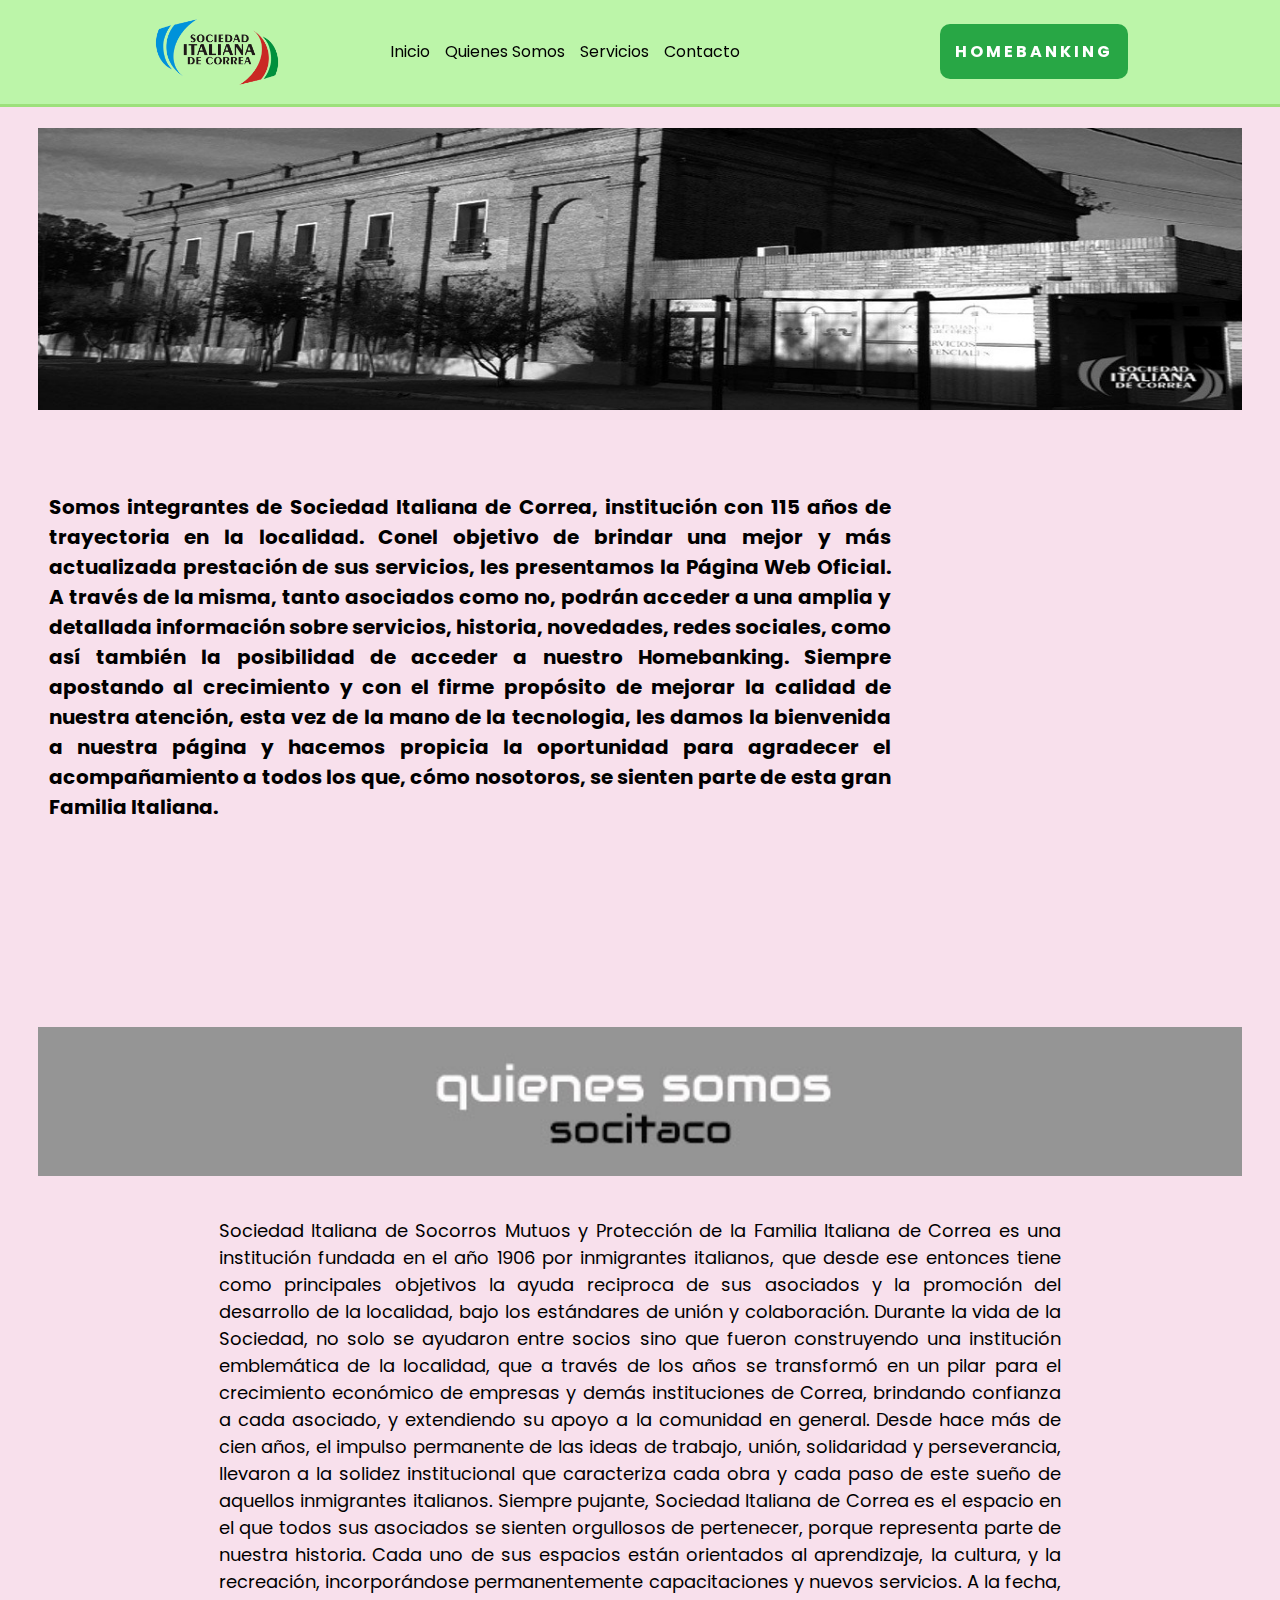
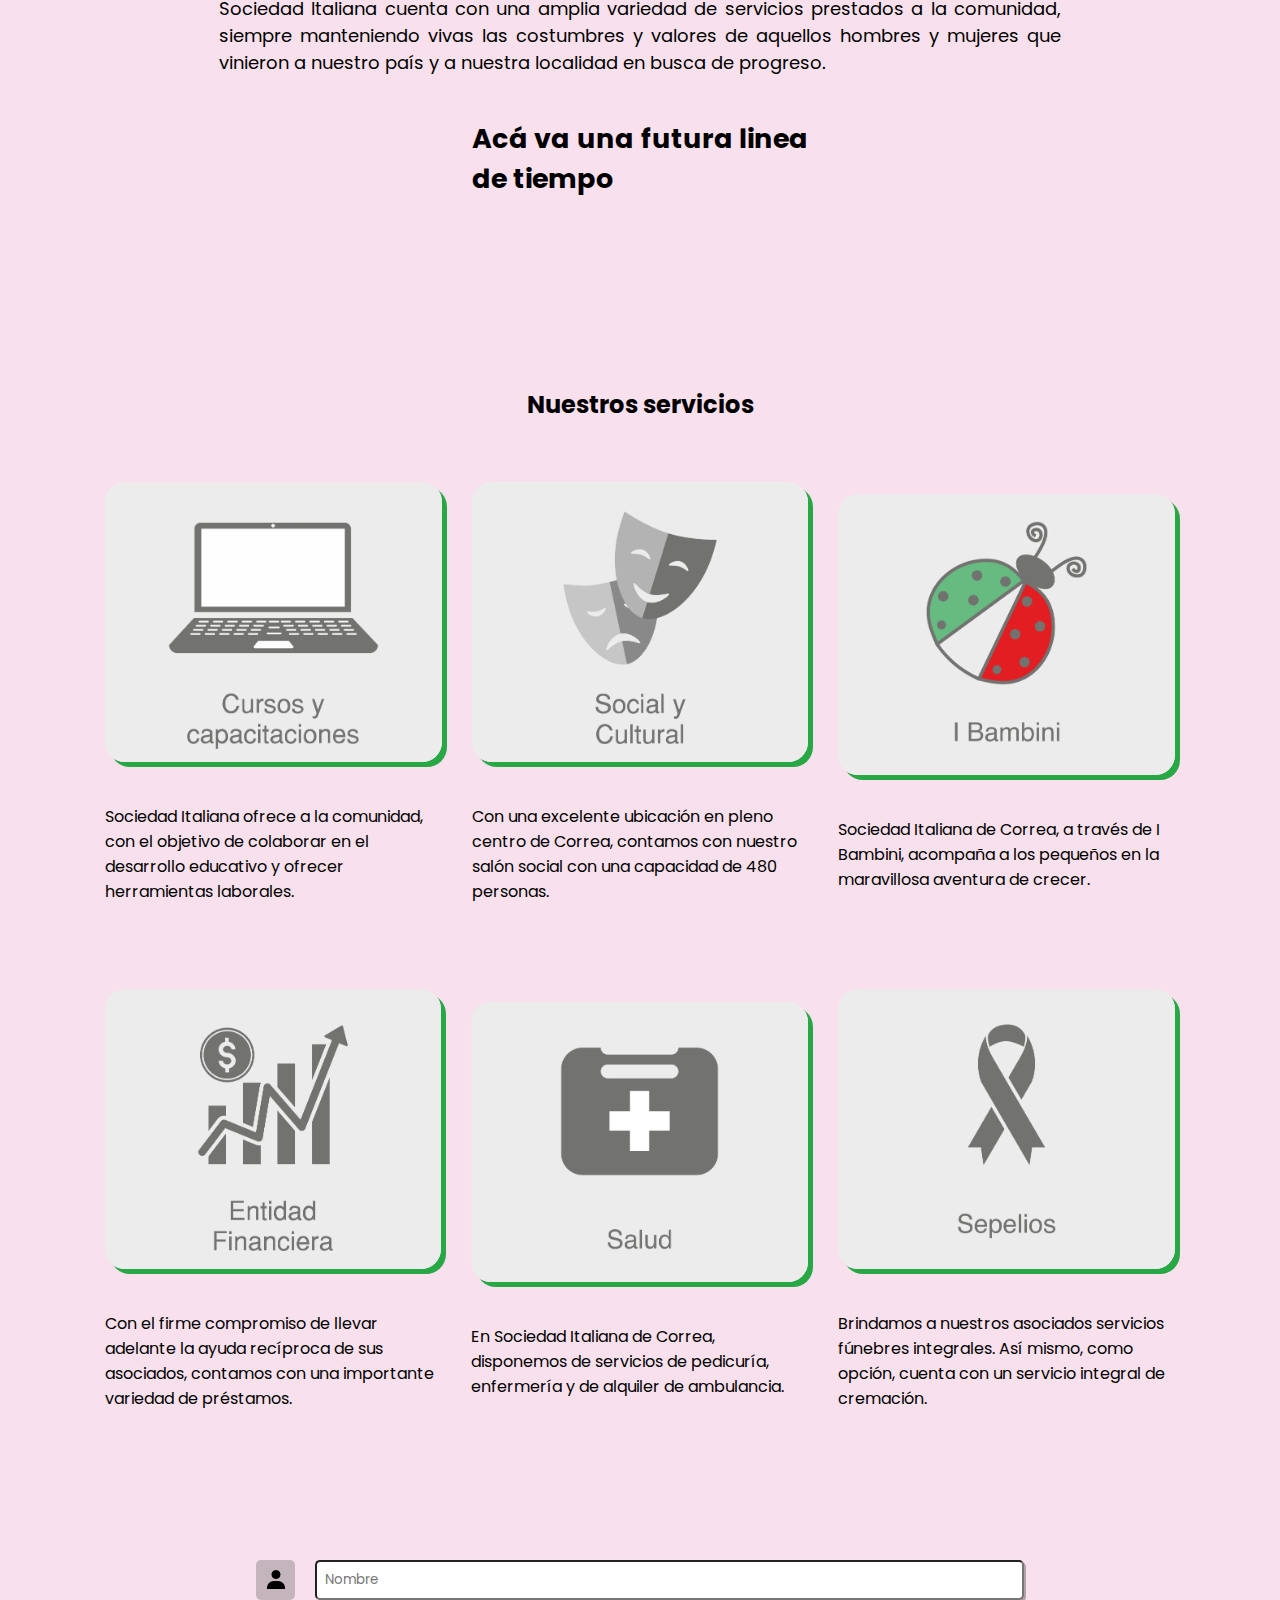
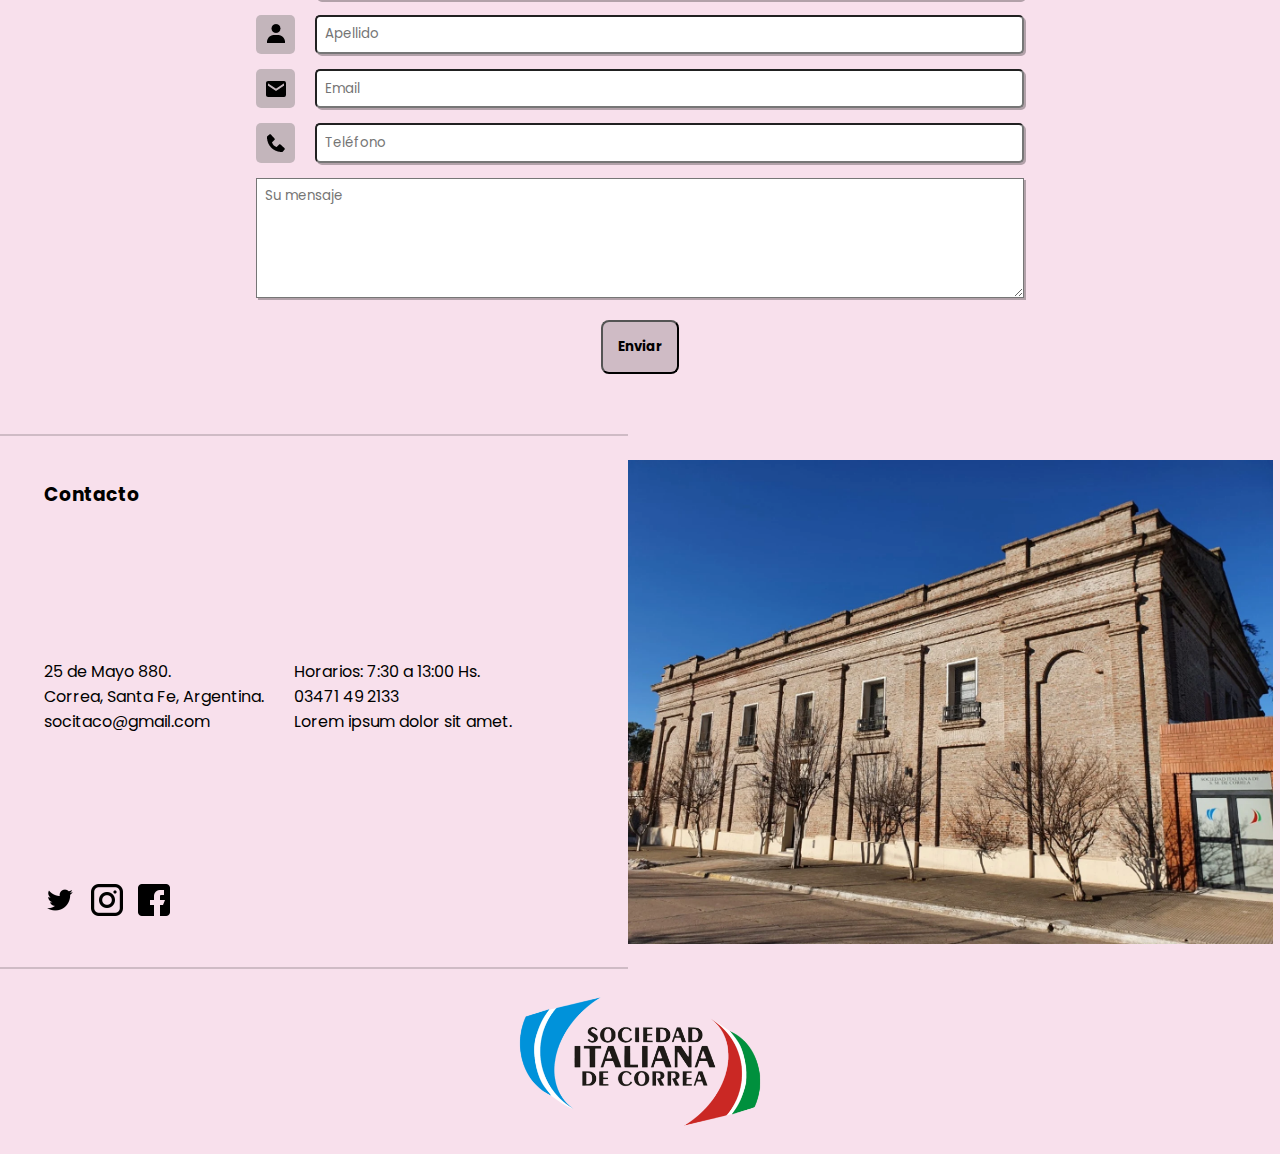
<file: index.html>
<!DOCTYPE html>
<html lang="en">
  <head>
    <meta charset="UTF-8" />
    <meta http-equiv="X-UA-Compatible" content="IE=edge" />
    <meta name="viewport" content="width=device-width, initial-scale=1.0" />
    <link rel="icon" href="assets/logo/logo.png" type="logo" />
    <link rel="stylesheet" type="text/css" href="css/style.css" />
    <link rel="stylesheet" type="text/css" href="css/medias.css" />
    <title>Sociedad Italiana de Correa</title>
  </head>
  <body id="main">
    <!-- Start Navbar -->
    <header>
      <img class="logo visible" src="assets/logo/lc1.png" alt="Logo_Socitaco" />
      <img class="logo hidden" src="assets/logo/logo.png" alt="Logo_Socitaco" />

      <nav>
        <label for="menu-toggle" class="toggle">
          <img src="assets/icons/hamburguer.png" alt="hamburguer" />
        </label>
        <input type="checkbox" id="menu-toggle" />
        <ul class="nav-list">
          <li class="nav-link"><a href="#home">Inicio</a></li>
          <li class="nav-link"><a href="#company">Quienes Somos</a></li>
          <li class="nav-link"><a href="#services">Servicios</a></li>
          <li class="nav-link"><a href="#contact">Contacto</a></li>
        </ul>
        <button class="button">HOMEBANKING</button>
      </nav>
    </header>
    <main>
      <div id="home"></div>
      <section class="home">
        <div class="banner-img">
          <img src="assets/img/qsomos/1.jpg" alt="" />
        </div>
        <article class="text">
          <p>
            Somos integrantes de Sociedad Italiana de Correa, institución con
            115 años de trayectoria en la localidad. Conel objetivo de brindar
            una mejor y más actualizada prestación de sus servicios, les
            presentamos la Página Web Oficial. A través de la misma, tanto
            asociados como no, podrán acceder a una amplia y detallada
            información sobre servicios, historia, novedades, redes sociales,
            como así también la posibilidad de acceder a nuestro Homebanking.
            Siempre apostando al crecimiento y con el firme propósito de mejorar
            la calidad de nuestra atención, esta vez de la mano de la
            tecnologia, les damos la bienvenida a nuestra página y hacemos
            propicia la oportunidad para agradecer el acompañamiento a todos los
            que, cómo nosotoros, se sienten parte de esta gran Familia Italiana.
          </p>
        </article>
        <article>
          <iframe
            title="Noticias"
            src="https://www.facebook.com/plugins/page.php?href=https%3A%2F%2Fwww.facebook.com%2Fsocitaco&tabs=timeline&width=340&height=500&small_header=false&adapt_container_width=true&hide_cover=false&show_facepile=true&appId"
            width="330"
            height="450"
            style="border: none; overflow: hidden"
            scrolling="no"
            frameborder="0"
            allowfullscreen="true"
            allow="autoplay; clipboard-write; encrypted-media; picture-in-picture; web-share"
          ></iframe>
        </article>
      </section>
      <div id="company"></div>
      <section class="company">
        <div class="banner-img">
          <img src="assets/img/banners/qsomos.jpg" alt="quienes-somos" />
        </div>
        <article class="text">
          <p>
            Sociedad Italiana de Socorros Mutuos y Protección de la Familia
            Italiana de Correa es una institución fundada en el año 1906 por
            inmigrantes italianos, que desde ese entonces tiene como principales
            objetivos la ayuda reciproca de sus asociados y la promoción del
            desarrollo de la localidad, bajo los estándares de unión y
            colaboración. Durante la vida de la Sociedad, no solo se ayudaron
            entre socios sino que fueron construyendo una institución
            emblemática de la localidad, que a través de los años se transformó
            en un pilar para el crecimiento económico de empresas y demás
            instituciones de Correa, brindando confianza a cada asociado, y
            extendiendo su apoyo a la comunidad en general. Desde hace más de
            cien años, el impulso permanente de las ideas de trabajo, unión,
            solidaridad y perseverancia, llevaron a la solidez institucional que
            caracteriza cada obra y cada paso de este sueño de aquellos
            inmigrantes italianos. Siempre pujante, Sociedad Italiana de Correa
            es el espacio en el que todos sus asociados se sienten orgullosos de
            pertenecer, porque representa parte de nuestra historia. Cada uno de
            sus espacios están orientados al aprendizaje, la cultura, y la
            recreación, incorporándose permanentemente capacitaciones y nuevos
            servicios. A la fecha, Sociedad Italiana cuenta con una amplia
            variedad de servicios prestados a la comunidad, siempre manteniendo
            vivas las costumbres y valores de aquellos hombres y mujeres que
            vinieron a nuestro país y a nuestra localidad en busca de progreso.
          </p>
        </article>
        <article class="timeline">
          <h2 class="text">Acá va una futura linea de tiempo</h2>
        </article>
      </section>
      <div id="services"></div>
      <section class="services">
        <h2>Nuestros servicios</h2>
        <article>
          <div class="card-services">
            <a href="pages/cursos.html"
              ><img
                src="assets/img/servicios/cursos y capacitaciones.webp"
                alt=""
              />
              <p>
                Sociedad Italiana ofrece a la comunidad, con el objetivo de
                colaborar en el desarrollo educativo y ofrecer herramientas
                laborales.
              </p></a
            >
            <a href="pages/socycult.html"
              ><img src="assets/img/servicios/Social y cultural.webp" alt="" />
              <p>
                Con una excelente ubicación en pleno centro de Correa, contamos
                con nuestro salón social con una capacidad de 480 personas.
              </p></a
            >
            <a href="pages/iBambini.html"
              ><img src="assets/img/servicios/I bambini.webp" alt="" />
              <p>
                Sociedad Italiana de Correa, a través de I Bambini, acompaña a
                los pequeños en la maravillosa aventura de crecer.
              </p></a
            >
          </div>
          <div class="card-services">
            <a href="pages/entFinanciera.html"
              ><img src="assets/img/servicios/Entidad financiera.webp" alt="" />
              <p>
                Con el firme compromiso de llevar adelante la ayuda recíproca de
                sus asociados, contamos con una importante variedad de
                préstamos.
              </p></a
            >
            <a href="pages/salud.html">
              <img src="assets/img/servicios/Salud.webp" alt="" />

              <p>
                En Sociedad Italiana de Correa, disponemos de servicios de
                pedicuría, enfermería y de alquiler de ambulancia.
              </p></a
            >
            <a href="pages/sepelios.html"
              ><img src="assets/img/servicios/Sepelios.webp" alt="" />
              <p>
                Brindamos a nuestros asociados servicios fúnebres integrales.
                Así mismo, como opción, cuenta con un servicio integral de
                cremación.
              </p></a
            >
          </div>
        </article>
      </section>
      <section id="contact">
        <form>
          <div class="label">
            <img src="assets/icons/user.png" alt="" /><label for="name"></label>
            <input type="text" id="name" placeholder="Nombre" required />
          </div>

          <div class="label">
            <img src="assets/icons/user.png" alt="" /><label
              for="surname"
            ></label>
            <input type="text" id="surname" placeholder="Apellido" required />
          </div>

          <div class="label">
            <img src="assets/icons/envelope.png" alt="" /><label
              for="email"
            ></label>
            <input type="email" id="email" placeholder="Email" required />
          </div>

          <div class="label">
            <img src="assets/icons/phone.png" alt="" /><label
              for="phone"
            ></label>
            <input type="number" id="phone" placeholder="Teléfono" required />
          </div>

          <div>
            <textarea
              name="textarea"
              id="textarea"
              placeholder="Su mensaje"
              required
            ></textarea>
          </div>

          <div>
            <button type="submit">Enviar</button>
          </div>
        </form>
      </section>
    </main>
    <footer id="contact">
      <div class="text-img">
        <div class="contact">
          <h3>Contacto</h3>
          <div class="contact-text">
            <div>
              <div><p>25 de Mayo 880.</p></div>
              <div><p>Correa, Santa Fe, Argentina.</p></div>
              <div><p>socitaco@gmail.com</p></div>
            </div>
            <div>
              <div><p>Horarios: 7:30 a 13:00 Hs.</p></div>
              <div><p>03471 49 2133</p></div>
              <div><p>Lorem ipsum dolor sit amet.</p></div>
            </div>
          </div>
          <div class="social-media">
            <a href="#"
              ><img src="assets/icons/twitter.png" alt="twitter-logo"
            /></a>
            <a href="#"
              ><img src="assets/icons/instagram.png" alt="instagram-logo"
            /></a>
            <a href="#"
              ><img src="assets/icons/facebook.png" alt="facebook-logo"
            /></a>
          </div>
        </div>
        <div class="contact-img">
          <img src="assets/img/1.jpg" alt="salon-soc-italiana" />
        </div>
      </div>
      <div class="logo-footer">
        <img src="assets/logo/lc4.png" alt="logo-soc-italiana" />
      </div>
    </footer>
  </body>
</html>
</file>
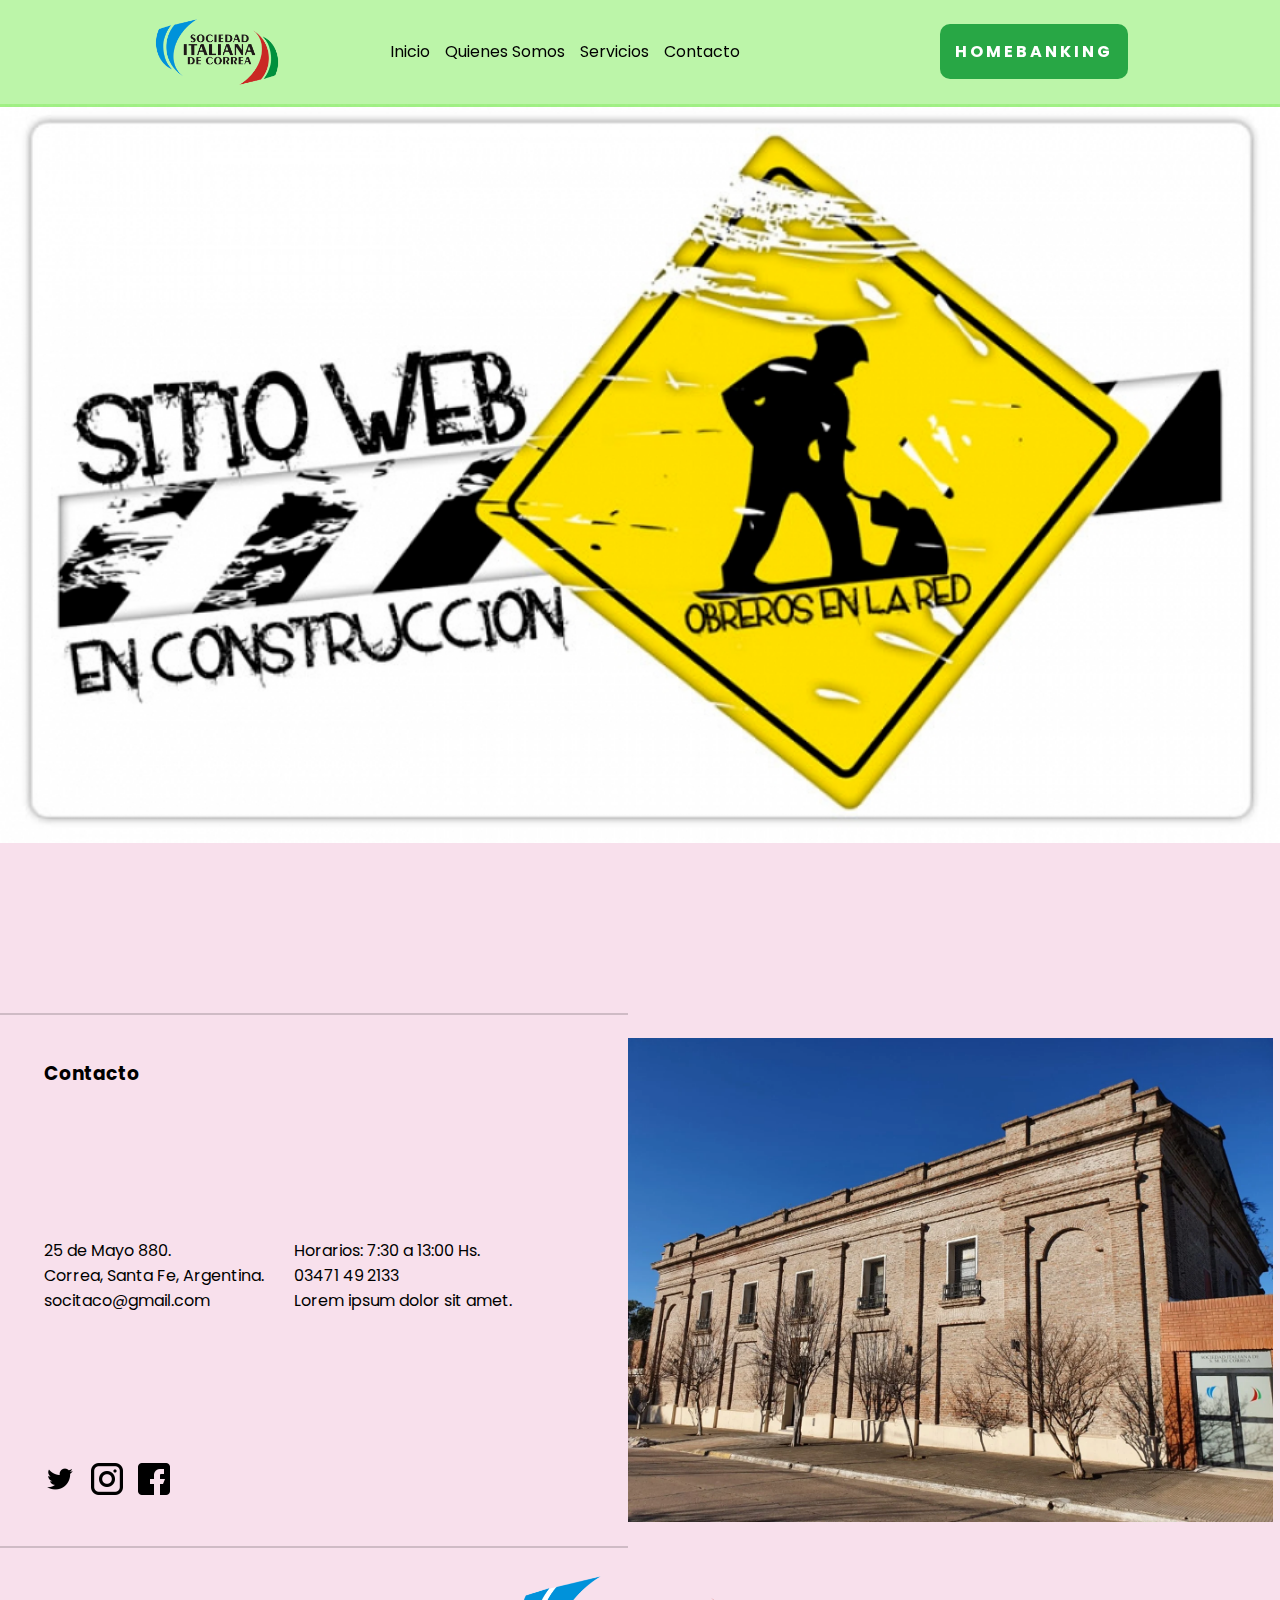
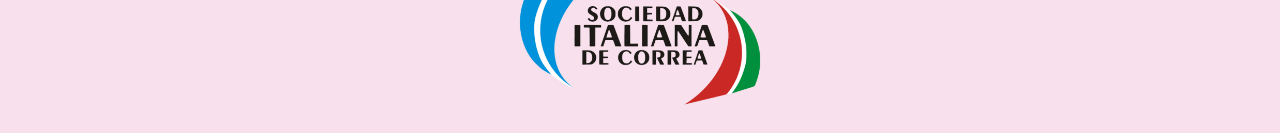
<file: pages/cursos.html>
<!DOCTYPE html>
<html lang="en">
  <head>
    <meta charset="UTF-8" />
    <meta http-equiv="X-UA-Compatible" content="IE=edge" />
    <meta name="viewport" content="width=device-width, initial-scale=1.0" />
    <link rel="icon" href="../assets/logo/logo.png" type="logo" />
    <link rel="stylesheet" type="text/css" href="../css/style.css" />
    <link rel="stylesheet" type="text/css" href="../css/medias.css" />
    <title>Sociedad Italiana de Correa</title>
  </head>
  <body>
    <!-- Start Navbar -->
    <header>
      <img
        class="logo visible"
        src="../assets/logo/lc1.png"
        alt="Logo_Socitaco"
      />
      <img
        class="logo hidden"
        src="../assets/logo/logo.png"
        alt="Logo_Socitaco"
      />

      <nav>
        <label for="menu-toggle" class="toggle">
          <img src="../assets/icons/hamburguer.png" alt="hamburguer" />
        </label>
        <input type="checkbox" id="menu-toggle" />
        <ul class="nav-list">
          <li class="nav-link"><a href="../index.html#home">Inicio</a></li>
          <li class="nav-link">
            <a href="../index.html#company">Quienes Somos</a>
          </li>
          <li class="nav-link">
            <a href="../index.html#services">Servicios</a>
          </li>
          <li class="nav-link"><a href="../index.html#contact">Contacto</a></li>
        </ul>
        <button class="button">HOMEBANKING</button>
      </nav>
    </header>
    <main>
      <img src="../assets/img/repair.png" class="repair" alt="repair" />
    </main>
    <footer id="contact">
      <div class="text-img">
        <div class="contact">
          <h3>Contacto</h3>
          <div class="contact-text">
            <div>
              <div><p>25 de Mayo 880.</p></div>
              <div><p>Correa, Santa Fe, Argentina.</p></div>
              <div><p>socitaco@gmail.com</p></div>
            </div>
            <div>
              <div><p>Horarios: 7:30 a 13:00 Hs.</p></div>
              <div><p>03471 49 2133</p></div>
              <div><p>Lorem ipsum dolor sit amet.</p></div>
            </div>
          </div>
          <div class="social-media">
            <a href="#"
              ><img src="../assets/icons/twitter.png" alt="twitter-logo"
            /></a>
            <a href="#"
              ><img src="../assets/icons/instagram.png" alt="instagram-logo"
            /></a>
            <a href="#"
              ><img src="../assets/icons/facebook.png" alt="facebook-logo"
            /></a>
          </div>
        </div>
        <div class="contact-img">
          <img src="../assets/img/1.jpg" alt="salon-soc-italiana" />
        </div>
      </div>
      <div class="logo-footer">
        <img src="../assets/logo/lc4.png" alt="logo-soc-italiana" />
      </div>
    </footer>
  </body>
</html>
</file>
<file: css/style.css>
@import url('https://fonts.googleapis.com/css2?family=Poppins:ital,wght@0,400;0,700;1,100&display=swap');

*{
    margin: 0;
    padding: 0;
    box-sizing: border-box;
    list-style-type: none;
    text-decoration: none;
    font-family: 'Poppins', sans-serif;
    scroll-behavior: smooth;
}

body{
    background-color: #F8E0EC;
}

.visible{
    display: block;
    visibility: visible;
}
.hidden{
    display: none;
    visibility: hidden;
}

.logo{
    width: 130px;
    cursor: pointer;
    transition: all 0.3s ease 0s;

}

.repair{
    width: 100%;
    margin: 8% auto;
}

header{
    display: flex;
    flex-direction: row;
    justify-content: space-around;
    align-items: center;
    position: fixed;
    gap: 10px;
    top: 0;
    left: 0;
    width: 100%;
    padding: 15px 8%;
    background-color: #BCF5A9;
    box-shadow: 0px 3px #3bdf007a;
}

nav{
    display: flex;
    justify-content: space-between;
    align-items: center;
    gap: 200px;
}

.nav-list{
    display: flex;
    flex-direction: row;
    justify-content: center;
    align-items: center;
    gap: 15px;
}

.nav-link a{
    color: #000000;
    transition: all 0.3s ease 0s;
}

.button{
    background-color: #28a745;
    border-color: #28a745;
    padding: 15px;
    border: none;
    border-radius: 10px;
    color: #FFFFFF;
    font-weight: bold;
    font-size: 16px;
    letter-spacing: 3px;
    cursor: pointer;
    transition: all 0.3s ease 0s;
}
.button:hover, .nav-link:hover{
    transform: scale(1.1);
    background-color: #28a74623;
    padding: 10px;
    border-radius: 10px;
}

.toggle, #menu-toggle{
    display: none;
}

/* End Navbar style */

.home{
    display: flex;
    flex-direction: row;
    justify-content: space-evenly;
    flex-wrap: wrap;
    align-items: center;
    gap: 10px;
    margin: 5% auto 0 auto;
    padding: 5% 3%;
    width: 100%;
    font-weight: bold;
    font-size: 20px;
}
.text{
    width: 70%;
    text-align: justify;
    margin: 2% auto;
}
.home img{
    width: 100%;
    margin: auto;
}

.banner-img{
    width: 100%;
    text-align: center;
    margin: auto;
}
iframe{
    padding: 2% 3%;
}

.company{
    display: flex;
    flex-direction: column;
    justify-content: space-evenly;
    align-items: center;
    gap: 10px;
    margin: 1% auto 0 auto;
    padding: 5% 3%;
    width: 100%;
    font-size: 18px;
}
.company img{
    width: 100%;
    margin: auto;
}

.services{
    display: flex;
    flex-direction: column;
    justify-content: center;
    align-items: center;
    gap: 10px;
    margin: 50px auto 0 auto;
    padding: 5% 3%;
    width: 100%;
}

.card-services{
    width: 95%;
    display: flex;
    flex-direction: row;
    justify-content: center;
    align-items: center;
    flex-wrap: nowrap;
    margin: 50px auto;
    padding: 0 3%;
    gap: 30px;
}
.card-services img{
    margin: 0 auto;
    width: 100%;
    border-radius: 20px;
    box-shadow: 5px 5px #28a745;
}
.card-services p{
    display: flex;
    justify-content: center;
    margin: 35px auto;
    color: #000000;
}

#contact{
    display: flex;
    flex-direction: column;
    justify-content: center;
    align-items: center;
}

form{
    display: flex;
    flex-direction: column;
    gap: 15px;
    width: 60%;
}

.label{
    display: flex;
    align-items: center;
    gap: 10px;
}
.label img{
    background-color: #807d7e70;
    border-radius: 5px;
    padding: 1%;
}
.label input{
    width: 100%;
    border-radius: 5px;
    box-shadow: 2px 2px #00000048;
    padding: 1%;
}

form textarea{
    width: 100%;
    height: 120px;
    box-shadow: 2px 2px #00000048;
    padding: 1%;
}

form button{
    display: flex;
    padding: 2%;
    border-radius: 8px;
    background-color: #cfbbc5;
    color: #000000;
    font-weight: bold;
    margin: auto;
    cursor: pointer;
}

footer{
    display: flex;
    flex-direction: column;
    justify-content: center;
    align-items: center;
    margin: 60px auto 0 auto;
}
.text-img{
    display: flex;
    justify-content: center;
    align-items: center;
    margin: 0 auto;
    width: 100%;
    flex-wrap: nowrap;
}
.contact{
    display: flex;
    flex-direction: column;
    gap: 150px;
    width: 100%;
    padding: 44px;
    border-top: 2px solid #cfbbc5;
    border-bottom: 2px solid #cfbbc5;
}
.contact-text{
    display: flex;
    flex-direction: row;
    align-items: center;
    gap: 30px;
}
.contact-img{
    display: flex;
    align-items: center;
}
.contact-img img{
    width: 99%;
}
.social-media{
    display: flex;
    gap: 15px;
}
.social-media img{
    width: 32px;
}
.logo-footer{
    display: flex;
    justify-content: center;
    margin: 20px auto;
}
.logo-footer img{
    width: 20%;
}
</file>
<file: css/medias.css>
/*-- 480px --*/
        @media (min-width: 0px) and (max-width: 767px) {
            .visible{
                display: none;
                visibility: hidden;
            }
            .hidden{
                display: block;
                visibility: visible;
            }
            header{
                justify-content: space-between;
            }
            .logo{
                width: 40px;
            }
            nav{
                gap: 20px;
            }
            .nav-list{
                position: absolute;
                top: 72px;
                left: 5%;
                right: 5%;
                width: 90%;
                flex-direction: column;
                background-color: #BCF5A9;
                border: 2px solid #3bdf007a;
                border-top: 0px;
                border-radius: 0px 0px 15px 15px;
                align-items: flex-start;
                padding: 45px 30px;
                gap: 25px;
                z-index: 2;
                display: none;
            }
            .nav-link a{
                font-size: 18px;
                font-weight: bold;
            }
            .button{
                font-size: 13px;
                padding: 10px;
            }
            .toggle{
                display: flex;
                cursor: pointer;
                order: 2;
            }
            #menu-toggle:checked + .nav-list{
                display: flex;
            }

            .home{
                margin-top: 25%;
                flex-direction: column;
                justify-content: center;
                align-items: center;
            }
            .home img{
                max-width: 80%;
            }
            .home iframe{
                max-width: 80%;
                margin: 0 10%;
            }
            .text{
                font-size: 13px;
            } 
            .card-services{
                width: 70%;
                max-width: 90%;
                flex-wrap: wrap;
            }
            .card-services img {
                width: 100%;
            }
            .repair {
                margin-top: 25%;
            }
            footer{
                padding: 15px;
            }
            .text-img{
                flex-direction: column;
                gap: 10px;
            }
            .contact-img img{
                width: 100%;
            }
            .contact{
                border: 2px solid #cfbbc5;
                gap: 50px;
                align-items: center;
                padding: 30px;
            }
            .contact-text{
                flex-direction: column;
                align-items: center;
                gap: 15px;
            }
            .logo-footer img{
                width: 50%;
            }
          }
        
                /*-- 768px --*/
        @media (min-width: 768px) and (max-width: 987px) {
            .card-services p{
                font-size: 12px;
            }
            .text-img{
                flex-direction: column;
            }
            .contact-img img{
                width: 100%;
                padding: 30px;
            }
            .contact{
                width: 94%;
                border: 2px solid #cfbbc5;
                gap: 50px;
                align-items: center;
                padding: 30px;
            }
            .contact-text{
                flex-direction: row;
            }
        }
        
                /*-- 1279px --*/
        @media (min-width: 988px) and (max-width: 1279px) {
            .text-img{
                flex-direction: column;
            }
            .contact-img img{
                width: 100%;
                padding: 30px;
            }
            .contact{
                width: 95%;
                border: 2px solid #cfbbc5;
                gap: 50px;
                align-items: center;
                padding: 30px;
            }
            .contact-text{
                flex-direction: row;
            }
        }
        
                /*-- 1280+px --*/
        @media (min-width: 1280px) and (max-width: 2500px){

        }
</file>
